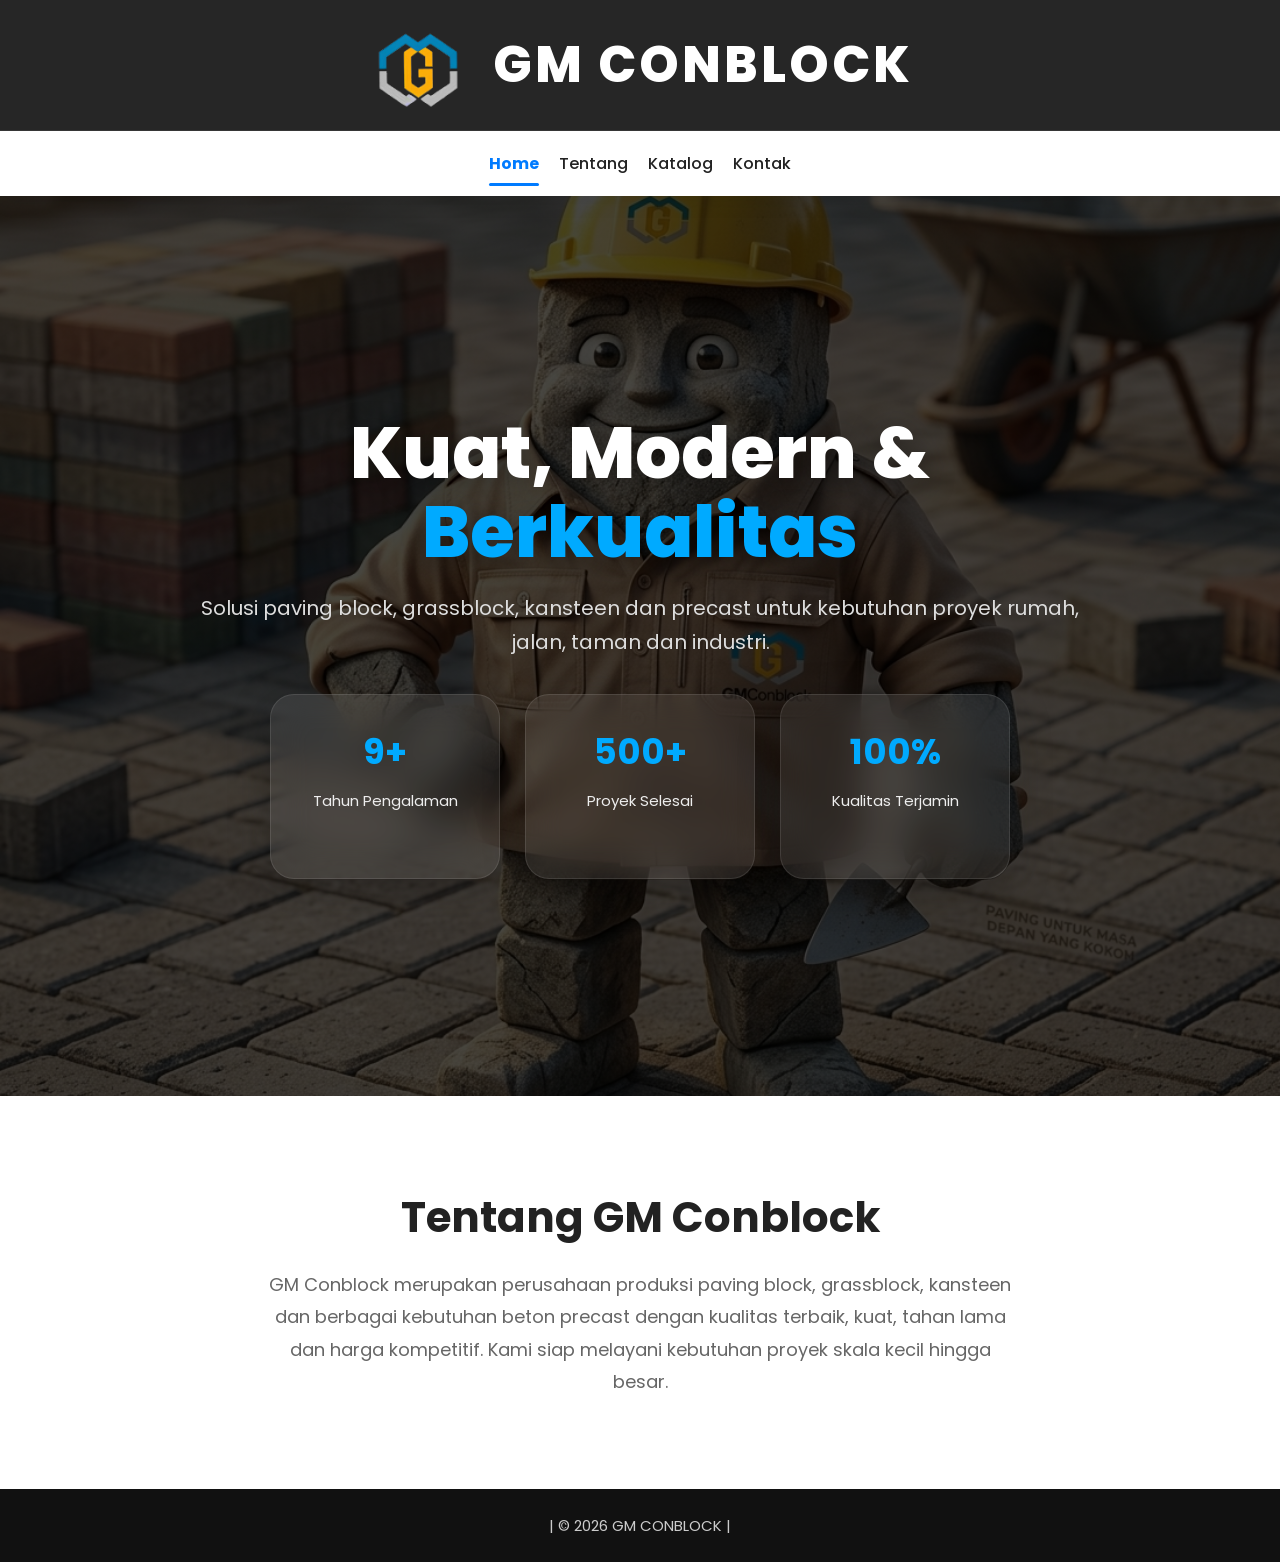
<file: index.html>
<!DOCTYPE html>
<html lang="id">

<head>
    <meta charset="UTF-8">
    <meta name="viewport" content="width=device-width, initial-scale=1.0">

    <title>GM CONBLOCK</title>

    <!-- FAVICON -->
    <link rel="icon" type="image/png" href="foto/logo.png">

    <!-- GOOGLE FONT -->
    <link rel="preconnect" href="https://fonts.googleapis.com">
    <link rel="preconnect" href="https://fonts.gstatic.com" crossorigin>

    <link href="https://fonts.googleapis.com/css2?family=Poppins:wght@300;400;500;600;700;800&display=swap" rel="stylesheet">

    <!-- CSS -->
    <link rel="stylesheet" href="index.css">
</head>

<body>

    <!-- HEADER -->
    <header>

        <div class="header-brand">

            <img src="/foto/logo.png" alt="Logo GM CONBLOCK" class="logo">

            <div class="brand-text">
                <h1>GM CONBLOCK</h1>
            </div>

        </div>

    </header>

    <!-- NAVBAR -->
    <nav>

        <a href="index.html" class="active">Home</a>

        <a href="tentang.html">Tentang</a>

        <a href="katalog.html">Katalog</a>

        <a href="https://wa.me/6281238978954" target="_blank">
            Kontak
        </a>

    </nav>

    <!-- HERO -->
    <section class="hero">

        <div class="hero-content">

            <h2>
                Kuat, Modern &
                <span>Berkualitas</span>
            </h2>

            <p>
                Solusi paving block, grassblock, kansteen dan precast
                untuk kebutuhan proyek rumah, jalan, taman dan industri.
            </p>

            <!-- INFO BOX -->
            <div class="info-box">

                <div class="box">
                    <h3>9+</h3>
                    <p>Tahun Pengalaman</p>
                </div>

                <div class="box">
                    <h3>500+</h3>
                    <p>Proyek Selesai</p>
                </div>

                <div class="box">
                    <h3>100%</h3>
                    <p>Kualitas Terjamin</p>
                </div>

            </div>

        </div>

    </section>

    <!-- CONTENT -->
    <section class="content">

        <h2>Tentang GM Conblock</h2>

        <p>
            GM Conblock merupakan perusahaan produksi paving block,
            grassblock, kansteen dan berbagai kebutuhan beton precast
            dengan kualitas terbaik, kuat, tahan lama dan harga kompetitif.
            Kami siap melayani kebutuhan proyek skala kecil hingga besar.
        </p>

    </section>

    <!-- FOOTER -->
    <footer>
        <p>| © 2026 GM CONBLOCK |</p>
    </footer>

    <!-- JS -->
    <script src="index.js"></script>

</body>

</html>
</file>
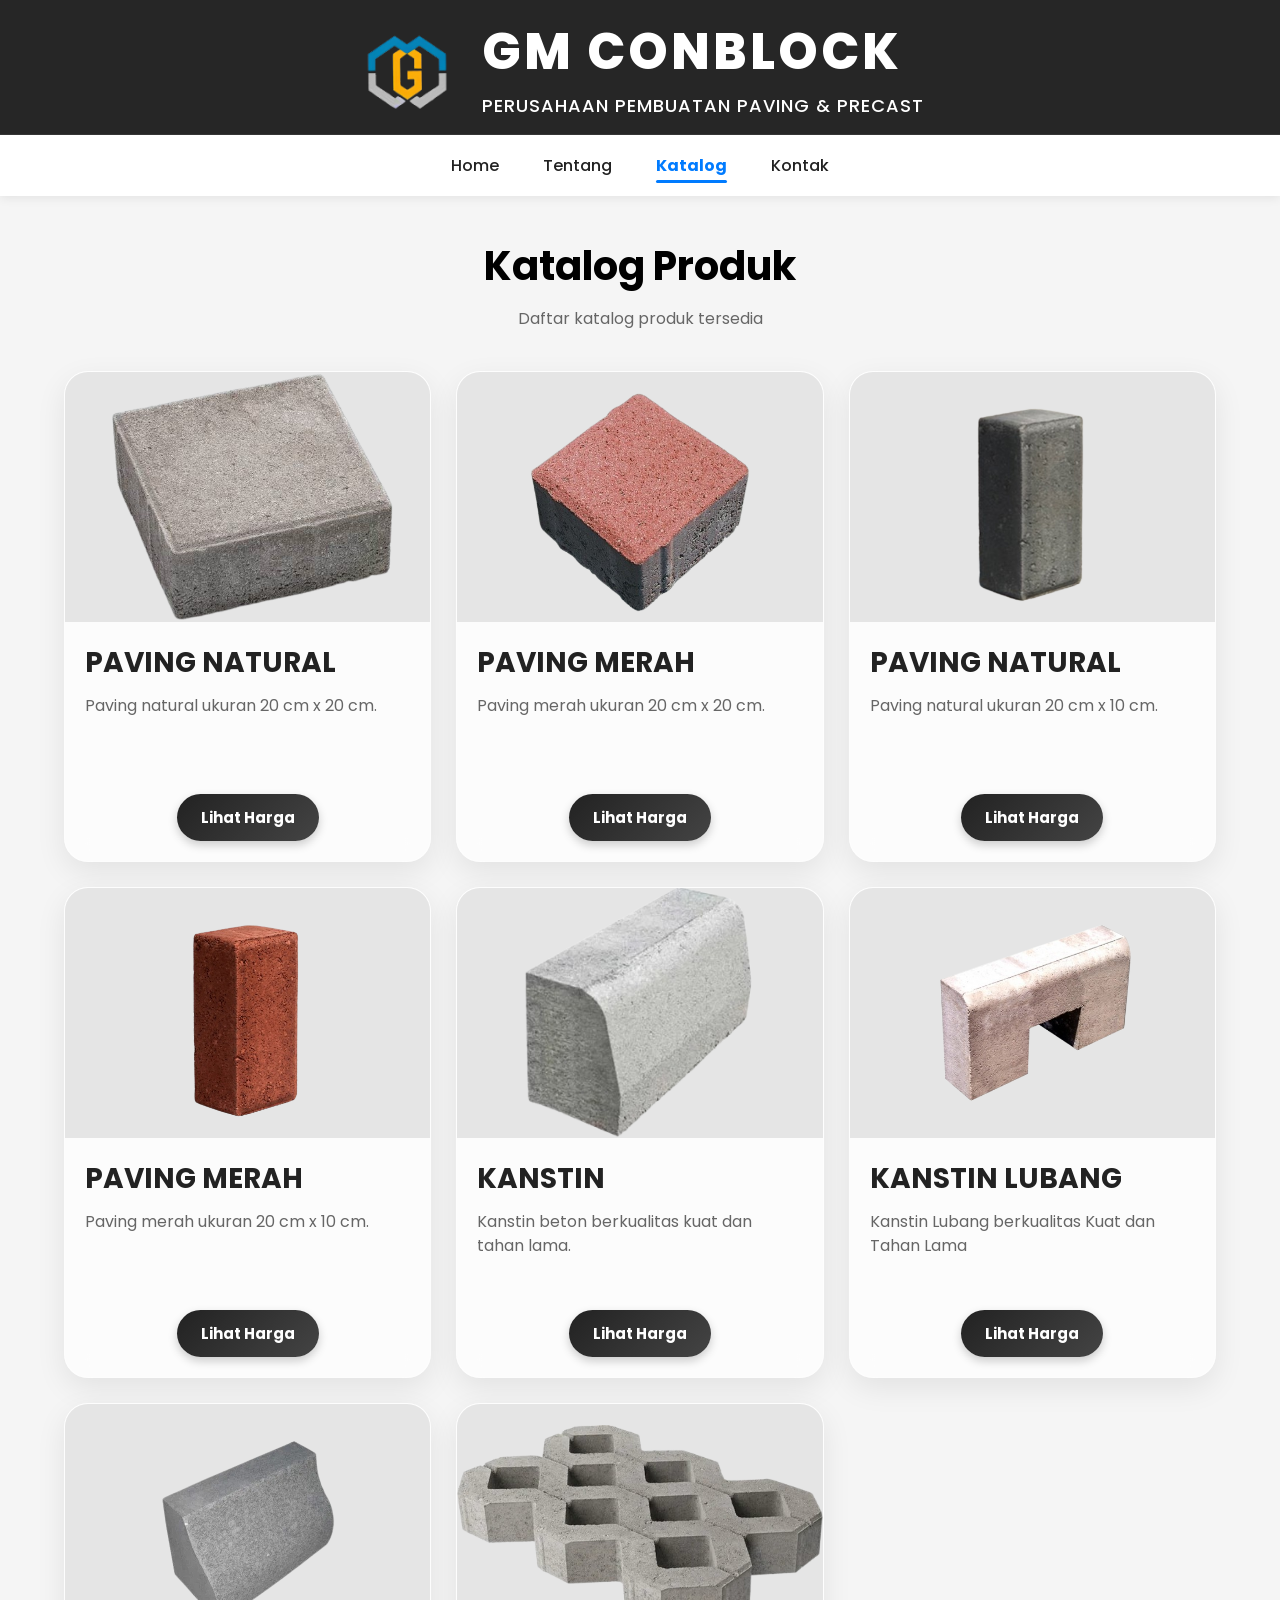
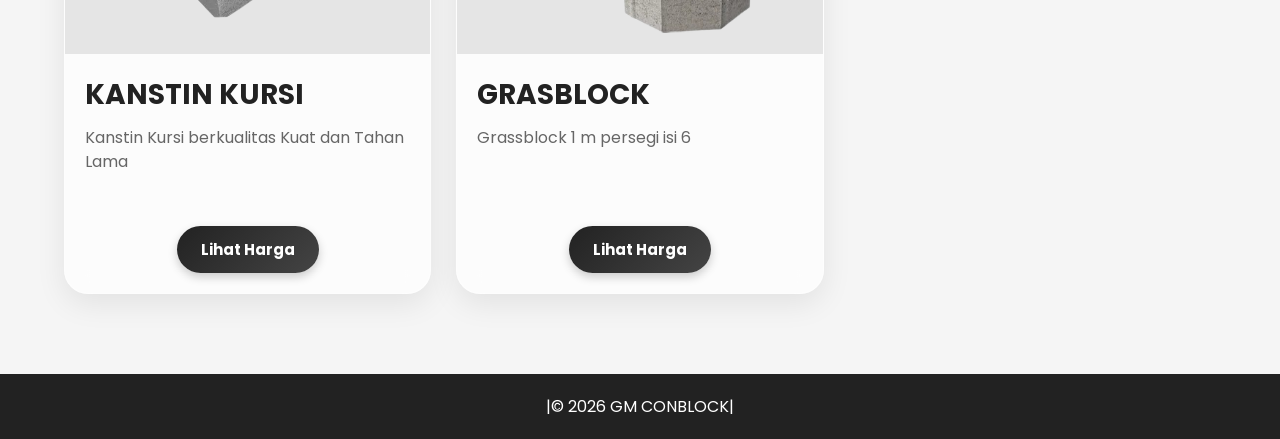
<file: katalog.html>
<!DOCTYPE html>
    <html lang="id">

    <head>
        <meta charset="UTF-8">
        <meta name="viewport" content="width=device-width, initial-scale=1.0">
        <title>Katalog GM CONBLOCK</title>
        <!-- HUBUNGKAN CSS -->
        <link rel="preconnect" href="https://fonts.googleapis.com">

    <link rel="preconnect" href="https://fonts.gstatic.com" crossorigin>

    <link href="https://fonts.googleapis.com/css2?family=Poppins:wght@300;400;500;600;700;800&display=swap" rel="stylesheet">
        <link rel="stylesheet" href="katalog.css">
    </head>

    <body>
    <header>
    <div class="header-brand">

        <img src="foto/logo.png" alt="Logo" class="logo">

        <div class="brand-text">
            <h1>GM CONBLOCK</h1>
            <p>PERUSAHAAN PEMBUATAN PAVING & PRECAST</p>
        </div>
    </div>
    </header>
    <nav>
        <a href="index.html">Home</a>
        <a href="tentang.html">Tentang</a>
        <a href="tentang.html" class="active">Katalog</a>
        <a href="https://wa.me/6281238978954">Kontak</a>
    </nav>
    <!-- POPUP -->
    <div class="popup" id="popupHarga">
        <div class="popup-content">
            <span class="close" onclick="tutupPopup()">
                &times;
            </span>
            <h2 id="judulProduk">
                Daftar Harga
            </h2>
            <table>
                <tr>
                    <th>Jenis</th>
                    <th>Harga Kirim</th>
                    <th>Harga Ambil</th>
                </tr>
                <tbody id="isiHarga">
                </tbody>
            </table>
        </div>
    </div>

    <div class="container">
        <div class="judul">
            <h1>Katalog Produk</h1>
            <p>Daftar katalog produk tersedia</p>
        </div>
        <div class="catalog-grid">

            <!-- CARD 1 -->
            <div class="card">
                <div class="image-box">
                    <img src="foto/paving n.png" alt="Paving Natural">
                </div>
                <div class="card-content">
                    <h3>PAVING NATURAL</h3>
                    <p>
                        Paving natural ukuran 20 cm x 20 cm.
                    </p>
                </div>
                <button class="btn-harga"
                    onclick="bukaPopup(
                    'PAVING NATURAL',
                    'Tebal 6 cm (20x20)',
                    'Rp 90.000',
                    'Rp 85.000',
                    'Tebal 8 cm (20x20)',
                    'Rp 100.000',
                    'Rp 95.000'
                    )">
                    Lihat Harga
                </button>
            </div>

            <!-- CARD 2 -->
            <div class="card">
                <div class="image-box">
                    <img src="foto/paving m.png" alt="Paving Merah">
                </div>
                <div class="card-content">
                    <h3>PAVING MERAH</h3>
                    <p>
                        Paving merah ukuran 20 cm x 20 cm.
                    </p>
                </div>

                <button class="btn-harga"
                    onclick="bukaPopup(
                    'PAVING MERAH',
                    'Tebal 6 cm (20x20)',
                    'Rp 125.000',
                    'Rp 120.000',
                    'Tebal 8 cm (20x20)',
                    'Rp 140.000',
                    'Rp 135.000'
                    )">
                    Lihat Harga
            </button>
            </div>
            
                <!-- CARD 3 -->
                <div class="card">

                    <div class="image-box">
                        <img src="foto/paving n k.png" alt="Paving Natural Kecil">
                    </div>

                    <div class="card-content">
                        <h3>PAVING NATURAL</h3>

                        <p>
                            Paving natural ukuran 20 cm x 10 cm.
                        </p>
                    </div>
                            <button class="btn-harga"
                                onclick="bukaPopup(

                                'PAVING NATURAL',

                                'Tebal 6 cm (20x10)',
                                'Rp 95.000',
                                'Rp 90.000',

                                'Tebal 8 cm (20x10)',
                                'Rp 105.000',
                                'Rp 100.000'

                                )">
                                    Lihat Harga
                        </button>

                </div>

                <!-- CARD 4 -->
                <div class="card">

                    <div class="image-box">
                        <img src="foto/paving m k.png" alt="Paving Merah Kecil">
                    </div>

                    <div class="card-content">
                        <h3>PAVING MERAH</h3>

                        <p>
                            Paving merah ukuran 20 cm x 10 cm.
                        </p>
                    </div>
                            <button class="btn-harga"
                                onclick="bukaPopup(

                                'PAVING MERAH',

                                'Tebal 6 cm (20x10)',
                                'Rp 130.000',
                                'Rp 125.000',

                                'Tebal 8 cm (20x10)',
                                'Rp 145.000',
                                'Rp 130.000'

                                )">
                                    Lihat Harga
                        </button>

                </div>

                <!-- CARD 5 -->
                <div class="card">

                    <div class="image-box">
                        <img src="foto/kanstin biasa.png" alt="Kanstin">
                    </div>

                    <div class="card-content">
                        <h3>KANSTIN</h3>

                        <p>
                            Kanstin beton berkualitas kuat dan tahan lama.
                        </p>
                    </div>
                            <button class="btn-harga"
                                onclick="bukaPopup(

                                'Kanstin',

                                'Ukuran Besar',
                                'Rp 65.000',
                                'Rp 60.000',

                                'Ukuran Kecil',
                                'Rp 55.000',
                                'Rp 50.000'

                                )">
                                    Lihat Harga
                        </button>

                </div>
                <!-- CARD 6 -->
                <div class="card">

                    <div class="image-box">
                        <img src="foto/kansten lubang.png" alt="kanstin">
                    </div>

                    <div class="card-content">
                        <h3>KANSTIN LUBANG</h3>

                        <p>
                            Kanstin Lubang berkualitas Kuat dan Tahan Lama
                        </p>
                    </div> 
                    <button class="btn-harga"
                            onclick="bukaPopupSingle(

                            'KANSTIN LUBANG',

                            'Ukuran Standar',
                            'Rp 65.000',
                            'Rp 60.000'

                            )">
                                Lihat Harga
                    </button>

                </div>
                <!-- CARD 7 -->
                <div class="card">

                    <div class="image-box">
                        <img src="foto/kansten kursi.png" alt="kanstin">
                    </div>

                    <div class="card-content">
                        <h3>KANSTIN KURSI</h3>

                        <p>
                            Kanstin Kursi berkualitas Kuat dan Tahan Lama
                        </p>
                    </div> 
                        <button class="btn-harga"
                            onclick="bukaPopupSingle(

                            'KANSTIN KURSI',

                            'Ukuran Standar',
                            'Rp 75.000',
                            'Rp 70.000'

                            )">
                                Lihat Harga
                    </button>
                
                </div>
                <!-- CARD 8 -->
                <div class="card">

                    <div class="image-box">
                        <img src="foto/grassblock.png" alt="grassblock">
                    </div>

                    <div class="card-content">
                        <h3>GRASBLOCK</h3>

                        <p>
                            Grassblock 1 m persegi isi 6
                        </p>
                    </div> 
                        <button class="btn-harga"
                            onclick="bukaPopupSingle(

                            'GRASSBLOCK',

                            'Ukuran Standar',
                            'Rp 110.000',
                            'Rp 105.000'

                            )">
                                Lihat Harga
                    </button>
                </div>
            </div>

        </div>

    </div>

    <footer>
        <p>|© 2026 GM CONBLOCK|</p>
    </footer>

    <!-- HUBUNGKAN JS -->
    <script src="katalog.js"></script>

    </body>
    </html>
</file>
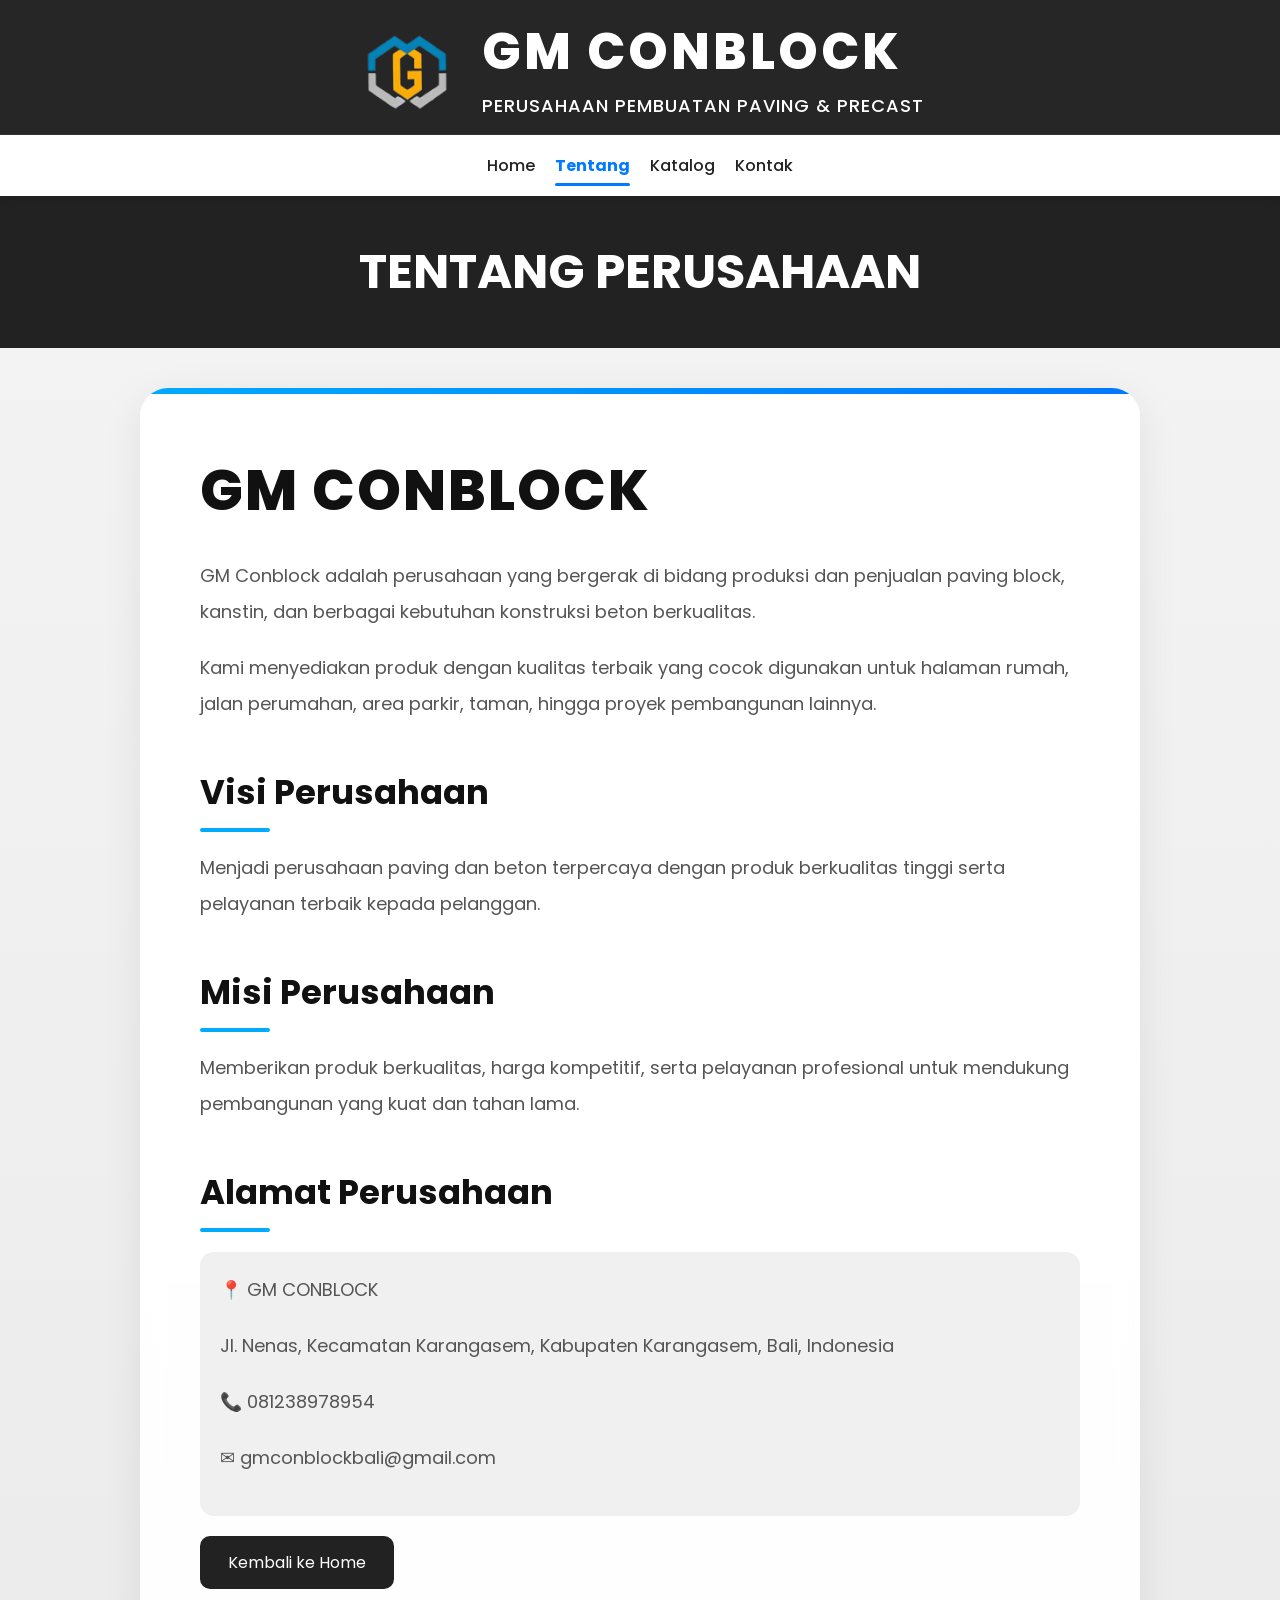
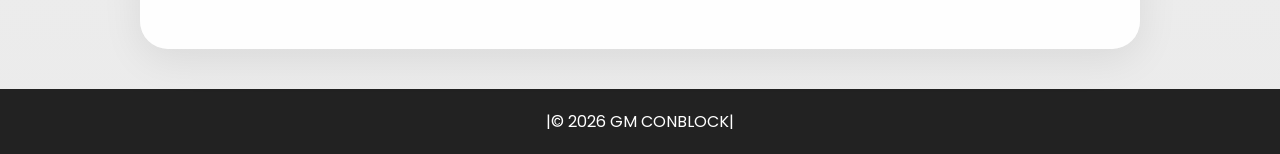
<file: tentang.html>
<!DOCTYPE html>
<html lang="id">

<head>

    <meta charset="UTF-8">

    <meta name="viewport" content="width=device-width, initial-scale=1.0">

    <title>Tentang GM CONBLOCK</title>

    <!-- FAVICON -->
    <link rel="icon" type="image/png" href="/foto/logo.png">

    <!-- GOOGLE FONT -->
    <link rel="preconnect" href="https://fonts.googleapis.com">

    <link rel="preconnect" href="https://fonts.gstatic.com" crossorigin>

    <link href="https://fonts.googleapis.com/css2?family=Poppins:wght@300;400;500;600;700;800&display=swap" rel="stylesheet">

    <!-- CSS -->
    <link rel="stylesheet" href="tentang.css">

</head>

<body>

<header>

    <div class="header-brand">

        <img src="/foto/logo.png" alt="Logo GM CONBLOCK" class="logo">

        <div class="brand-text">

            <h1>GM CONBLOCK</h1>

            <p>PERUSAHAAN PEMBUATAN PAVING & PRECAST</p>

        </div>

    </div>

</header>

<nav>

    <a href="index.html">Home</a>

    <a href="tentang.html" class="active">Tentang</a>

    <a href="katalog.html">Katalog</a>

    <a href="https://wa.me/6281238978954" target="_blank">
        Kontak
    </a>

</nav>

<section class="header-tentang">

    <h1>TENTANG PERUSAHAAN</h1>

</section>

<div class="container">

    <div class="about-box">

        <h1>GM CONBLOCK</h1>

        <p>
            GM Conblock adalah perusahaan yang bergerak di bidang produksi
            dan penjualan paving block, kanstin, dan berbagai kebutuhan
            konstruksi beton berkualitas.
        </p>

        <p>
            Kami menyediakan produk dengan kualitas terbaik yang cocok
            digunakan untuk halaman rumah, jalan perumahan, area parkir,
            taman, hingga proyek pembangunan lainnya.
        </p>

        <h2>Visi Perusahaan</h2>

        <p>
            Menjadi perusahaan paving dan beton terpercaya dengan produk
            berkualitas tinggi serta pelayanan terbaik kepada pelanggan.
        </p>

        <h2>Misi Perusahaan</h2>

        <p>
            Memberikan produk berkualitas, harga kompetitif, serta pelayanan
            profesional untuk mendukung pembangunan yang kuat dan tahan lama.
        </p>

        <h2>Alamat Perusahaan</h2>

        <div class="alamat">

            <p>📍 GM CONBLOCK</p>

            <p>
                Jl. Nenas, Kecamatan Karangasem,
                Kabupaten Karangasem, Bali, Indonesia
            </p>

            <p>📞 081238978954</p>

            <p>✉ gmconblockbali@gmail.com</p>

        </div>

        <a href="index.html" class="btn">
            Kembali ke Home
        </a>

    </div>

</div>

<footer>

    <p>|© 2026 GM CONBLOCK|</p>

</footer>

<script src="tentang.js"></script>

</body>
</html>
</file>
<file: index.css>
/* =========================
   RESET
========================= */

*{
    margin:0;
    padding:0;
    box-sizing:border-box;
    font-family:'Poppins', sans-serif;
}

html,
body{
    overflow-x:hidden;
    scroll-behavior:smooth;
}

body{
    background:#f4f4f4;
    color:#222;
}

/* =========================
   HEADER
========================= */

header{
    background:rgba(10,10,10,0.88);
    backdrop-filter:blur(12px);
    border-bottom:1px solid rgba(255,255,255,0.08);
    padding:15px 20px;
    position:relative;
    z-index:1000;
}

.header-brand{
    display:flex;
    align-items:center;
    justify-content:center;
    gap:25px;
    text-align:left;
    flex-wrap:wrap;
}

.logo{
    width:100px;
    height:100px;
    object-fit:contain;
}

.brand-text h1{
    color:white;
    font-size:50px;
    font-weight:800;
    letter-spacing:3px;
    margin:0;
}

/* =========================
   NAVBAR
========================= */

nav{
    background:rgba(255,255,255,0.95);
    backdrop-filter:blur(10px);
    padding:15px;
    position:sticky;
    top:0;
    z-index:999;
    box-shadow:0 5px 20px rgba(0,0,0,0.08);

    display:flex;
    justify-content:center;
    align-items:center;
    flex-wrap:wrap;
    gap:20px;
}

nav a{
    color:#222;
    text-decoration:none;
    font-weight:500;
    transition:0.3s;
    position:relative;
    padding:5px 0;
}

nav a::after{
    content:'';
    position:absolute;
    width:0%;
    height:2px;
    left:0;
    bottom:-5px;
    background:#007bff;
    transition:0.3s;
}

nav a:hover::after{
    width:100%;
}

nav a:hover{
    color:#007bff;
}

nav a.active{
    color:#007bff;
    font-weight:bold;
}

nav a.active::after{
    width:100%;
    height:3px;
    border-radius:10px;
}

/* =========================
   HERO
========================= */

.hero{
    min-height:100vh;
    display:flex;
    align-items:center;
    justify-content:center;
    text-align:center;
    padding:40px 20px;

    background-image:
    linear-gradient(
        rgba(0,0,0,0.72),
        rgba(0,0,0,0.72)
    ),
    url('/foto/maskot.png');

    background-size:cover;
    background-position:center;
    background-repeat:no-repeat;

    color:white;
    position:relative;
}

.hero-content{
    max-width:900px;
    width:100%;
    animation:fade 1.5s ease;
}

.hero h2{
    font-size:clamp(32px,8vw,72px);
    margin-bottom:20px;
    line-height:1.1;
    font-weight:800;
    text-shadow:0 5px 30px rgba(0,0,0,0.4);
}

.hero span{
    color:#00aaff;
}

.hero p{
    font-size:clamp(15px,3vw,20px);
    color:#ddd;
    margin-bottom:35px;
    line-height:1.7;
}

/* =========================
   INFO BOX
========================= */

.info-box{
    display:flex;
    justify-content:center;
    align-items:center;
    gap:25px;
    flex-wrap:wrap;
    margin-top:30px;
}

.box{
    background:rgba(255,255,255,0.08);
    border:1px solid rgba(255,255,255,0.1);
    backdrop-filter:blur(18px);

    padding:30px 25px;

    width:100%;
    max-width:230px;

    border-radius:24px;

    transition:0.4s;

    box-shadow:
    0 10px 40px rgba(0,0,0,0.25);
}

.box:hover{
    transform:
    translateY(-10px)
    scale(1.03);

    background:rgba(255,255,255,0.12);
}

.box h3{
    font-size:35px;
    margin-bottom:10px;
    color:#00aaff;
}

.box p{
    font-size:15px;
    color:#eee;
}

/* =========================
   CONTENT
========================= */

.content{
    padding:90px 20px;
    text-align:center;
    background:white;
}

.content h2{
    font-size:clamp(28px,5vw,42px);
    margin-bottom:20px;
}

.content p{
    max-width:750px;
    margin:auto;
    color:#666;
    line-height:1.8;
    font-size:18px;
}

/* =========================
   FOOTER
========================= */

footer{
    background:#111;
    color:#ccc;
    text-align:center;
    padding:25px;
    font-size:15px;
}

/* =========================
   ANIMATION
========================= */

@keyframes fade{

    from{
        opacity:0;
        transform:translateY(40px);
    }

    to{
        opacity:1;
        transform:translateY(0);
    }

}

/* =========================
   TABLET
========================= */

@media(max-width:768px){

    .header-brand{
        flex-direction:column;
        text-align:center;
        gap:15px;
    }

    .brand-text h1{
        font-size:36px;
        letter-spacing:2px;
    }

    .logo{
        width:80px;
        height:80px;
    }

    nav{
        gap:15px;
    }

    nav a{
        font-size:14px;
    }

    .hero{
        padding:60px 20px;
    }

    .hero p{
        font-size:16px;
    }

    .content{
        padding:70px 20px;
    }

    .content p{
        font-size:16px;
    }

}

/* =========================
   MOBILE
========================= */

@media(max-width:480px){

    header{
        padding:15px;
    }

    .brand-text h1{
        font-size:28px;
    }

    .logo{
        width:70px;
        height:70px;
    }

    nav{
        gap:10px;
        padding:12px;
    }

    nav a{
        font-size:13px;
    }

    .hero{
        padding:40px 15px;
    }

    .hero p{
        font-size:15px;
    }

    .info-box{
        gap:15px;
    }

    .box{
        padding:25px 20px;
    }

    .box h3{
        font-size:30px;
    }

    .content{
        padding:60px 15px;
    }

    .content p{
        font-size:15px;
        line-height:1.7;
    }

    footer{
        font-size:13px;
    }

}
</file>
<file: katalog.css>
.header-brand{
    display:flex;
    align-items:center;
    justify-content:center;
    gap:25px;
    text-align:left;
}
.logo{
    width:100px;
    height:100px;
    object-fit:contain;
}

.brand-text h1{
    color:white;
    font-size:50px;
    font-weight:800;
    letter-spacing:3px;
    margin:0;
}
.brand-text p{
    color:white;
    font-size:18px;
    margin-top:2px;
    font-weight:500;
    letter-spacing:1px;
}
/* =========================
   RESET DASAR
========================= */
*{
    margin:0;
    padding:0;
    box-sizing:border-box;
    font-family:'Poppins', sans-serif;
}
/* Background website */
body{
    background:#f5f5f5;
}

/* =========================
   HEADER
========================= */
header{
    background:rgba(10,10,10,0.88);
    backdrop-filter:blur(12px);
    border-bottom:1px solid rgba(255,255,255,0.08);
    padding:15px 20px;
    position:relative;
    z-index:1000;
}

/* Judul header */
header h1{
    font-size:48px;
    letter-spacing:2px;
}
/* Subjudul header */
header p{
    margin-top:8px;
    color:#ccc;
    font-size:17px;
}

/* =========================
   NAVBAR
========================= */
nav{
    background:white;
    padding:18px;
    text-align:center;
    position: sticky;
    top: 0;
    z-index: 999;
    box-shadow:0 2px 10px rgba(0,0,0,0.08);
}

nav a{
    color:#222;
    text-decoration:none;
    margin:0 20px;
    font-weight:500;
    transition:0.3s;
    position:relative;
}

/* Hover menu */
nav a:hover{
    color:#007bff;
}
/* Menu aktif */
nav a.active{
    color:#007bff;
    font-weight:bold;
    position:relative;
}
/* Garis bawah menu aktif */
nav a.active::after{
    content:'';
    position:absolute;
    left:0;
    bottom:-6px;
    width:100%;
    height:3px;
    background:#007bff;
    border-radius:10px;
}

/* =========================
   CONTAINER
========================= */

.container{
    width:90%;
    margin:auto;
    padding:40px 0;
}
/* =========================
   JUDUL
========================= */
.judul{
    text-align:center;
    margin-bottom:40px;
}
.judul h1{
    font-size:40px;
    margin-bottom:10px;
}
.judul p{
    color:#666;
}
/* =========================
   GRID KATALOG
========================= */
.catalog-grid{
    display:grid;
    grid-template-columns:
    repeat(auto-fit, minmax(280px, 1fr));
    gap:25px;
}
/* =========================
   CARD PRODUK
========================= */
    .card{
        background:rgba(255,255,255,0.7);

        backdrop-filter:blur(12px);

        border:1px solid rgba(255,255,255,0.4);

        border-radius:24px;

        overflow:hidden;

        box-shadow:
        0 10px 30px rgba(0,0,0,0.08);

        transition:0.4s ease;

        position:relative;
    }
/* Efek hover */
.card:hover{
    transform:
    translateY(-12px)
    scale(1.02);
    box-shadow:
    0 20px 40px rgba(0,0,0,0.18);
}
/* =========================
   IMAGE BOX
========================= */
.image-box{
    width:100%;
    height:250px;
    background:#e5e5e5;
    display:flex;
    align-items:center;
    justify-content:center;
    overflow:hidden;
}
.image-box img{
    width:100%;
    height:100%;
    object-fit:contain;
}

/* =========================
   CONTENT CARD
========================= */
.card-content{
    padding:20px;
}
.card-content h3{
    margin-bottom:10px;
    color:#222;
    font-size:28px;
}

.card-content p{
    color:#666;
    line-height:1.5;
    min-height:60px;
}

/* =========================
   BUTTON HARGA
========================= */
.btn-harga{
    display:block;
    width:fit-content;
    margin:20px auto 20px auto;
    padding:12px 24px;
    background:linear-gradient(135deg,#222,#444);
    color:white;
    border:none;
    border-radius:30px;
    font-size:15px;
    font-weight:bold;
    cursor:pointer;
    transition:0.3s;
    box-shadow:0 4px 10px rgba(0,0,0,0.2);
}
/* Hover tombol */
.btn-harga:hover{
    transform:translateY(-3px) scale(1.05);
    background:linear-gradient(135deg,#444,#666);
    box-shadow:0 8px 20px rgba(0,0,0,0.25);
}
/* =========================
   POPUP
========================= */
.popup{
    display:none;
    position:fixed;
    top:0;
    left:0;
    width:100%;
    height:100%;
    background:rgba(0,0,0,0.6);
    justify-content:center;
    align-items:center;
    z-index:999;
}

/* Isi popup */
.popup-content{
    background:white;
    width:90%;
    max-width:900px;
    padding:30px;
    border-radius:15px;
    position:relative;
    overflow:auto;
}

/* Tombol close */
.close{
    position:absolute;
    top:10px;
    right:15px;
    font-size:30px;
    cursor:pointer;
}
/* =========================
   TABLE
========================= */
table{
    width:100%;
    border-collapse:collapse;
    margin-top:20px;
}
table th,
table td{
    border:1px solid #333;
    padding:12px;
    text-align:center;
    font-size:20px;
    white-space:nowrap;
}
table th{
    background:#222;
    color:white;
}
/* =========================
   FOOTER
========================= */
footer{
    background:#222;
    color:white;
    text-align:center;
    padding:20px;
    margin-top:40px;
}
/* =========================
   RESPONSIVE
========================= */

html,
body{
    overflow-x:hidden;
}

/* TABLET */
@media(max-width:768px){

    .header-brand{
        flex-direction:column;
        text-align:center;
        gap:15px;
    }

    .logo{
        width:80px;
        height:80px;
    }

    .brand-text h1{
        font-size:32px;
        letter-spacing:2px;
    }

    .brand-text p{
        font-size:14px;
    }

    nav{
        display:flex;
        justify-content:center;
        align-items:center;
        flex-wrap:wrap;
        gap:15px;
        padding:15px 10px;
    }

    nav a{
        margin:0;
        font-size:14px;
    }

    .judul h1{
        font-size:32px;
    }

    .catalog-grid{
        grid-template-columns:1fr;
    }

    .image-box{
        height:220px;
    }

    .card-content h3{
        font-size:24px;
    }

    .card-content p{
        min-height:auto;
        font-size:15px;
    }

    .popup-content{
        width:95%;
        padding:20px;
    }

    table{
        display:block;
        overflow-x:auto;
        white-space:nowrap;
    }

    table th,
    table td{
        font-size:15px;
        padding:10px;
    }

}

/* MOBILE */
@media(max-width:480px){

    header{
        padding:15px;
    }

    .logo{
        width:70px;
        height:70px;
    }

    .brand-text h1{
        font-size:26px;
    }

    .brand-text p{
        font-size:12px;
        line-height:1.5;
    }

    nav{
        gap:10px;
    }

    nav a{
        font-size:13px;
    }

    .container{
        width:95%;
    }

    .judul h1{
        font-size:28px;
    }

    .judul p{
        font-size:14px;
    }

    .image-box{
        height:200px;
    }

    .card{
        border-radius:18px;
    }

    .card-content{
        padding:18px;
    }

    .card-content h3{
        font-size:22px;
    }

    .card-content p{
        font-size:14px;
        line-height:1.6;
    }

    .btn-harga{
        width:85%;
        text-align:center;
        font-size:14px;
        padding:12px;
    }

    .popup-content{
        padding:15px;
        border-radius:12px;
    }

    #judulProduk{
        font-size:22px;
        padding-right:30px;
    }

    table th,
    table td{
        font-size:13px;
        padding:8px;
    }

    .close{
        font-size:26px;
    }

    footer{
        font-size:13px;
    }

}
</file>
<file: tentang.css>
/* =========================
   RESET
========================= */

*{
    margin:0;
    padding:0;
    box-sizing:border-box;
    font-family:'Poppins', sans-serif;
}

html,
body{
    overflow-x:hidden;
    scroll-behavior:smooth;
}

body{
    background:
    linear-gradient(
        180deg,
        #f5f5f5,
        #ebebeb
    );

    color:#333;
}

/* =========================
   HEADER
========================= */

header{
    background:rgba(10,10,10,0.88);

    backdrop-filter:blur(12px);

    border-bottom:1px solid rgba(255,255,255,0.08);

    padding:15px 20px;

    position:relative;

    z-index:1000;
}

.header-brand{
    display:flex;
    align-items:center;
    justify-content:center;
    gap:25px;
    text-align:left;
    flex-wrap:wrap;
}

.logo{
    width:100px;
    height:100px;
    object-fit:contain;
}

.brand-text h1{
    color:white;
    font-size:50px;
    font-weight:800;
    letter-spacing:3px;
    margin:0;
}

.brand-text p{
    color:white;
    font-size:18px;
    margin-top:2px;
    font-weight:500;
    letter-spacing:1px;
}

/* =========================
   NAVBAR
========================= */

nav{
    background:white;

    padding:18px;

    position:sticky;

    top:0;

    z-index:999;

    box-shadow:0 2px 10px rgba(0,0,0,0.08);

    display:flex;
    justify-content:center;
    align-items:center;
    flex-wrap:wrap;
    gap:20px;
}

nav a{
    color:#222;

    text-decoration:none;

    font-weight:500;

    transition:0.3s;

    position:relative;
}

nav a:hover{
    color:#007bff;
}

nav a.active{
    color:#007bff;
    font-weight:bold;
}

nav a.active::after{
    content:'';

    position:absolute;

    left:0;

    bottom:-8px;

    width:100%;

    height:3px;

    background:#007bff;

    border-radius:10px;
}

/* =========================
   HEADER TENTANG
========================= */

.header-tentang{
    background:#222;

    color:white;

    text-align:center;

    padding:40px 20px;
}

.header-tentang h1{
    font-size:clamp(28px,6vw,48px);
}

/* =========================
   CONTAINER
========================= */

.container{
    width:90%;
    max-width:1000px;
    margin:40px auto;
}

/* =========================
   ABOUT BOX
========================= */

.about-box{
    background:rgba(255,255,255,0.95);

    backdrop-filter:blur(12px);

    padding:60px;

    border-radius:28px;

    box-shadow:
    0 10px 40px rgba(0,0,0,0.08);

    position:relative;

    overflow:hidden;
}

.about-box::before{
    content:'';

    position:absolute;

    top:0;
    left:0;

    width:100%;
    height:6px;

    background:linear-gradient(
        90deg,
        #00aaff,
        #0077ff
    );
}

.about-box h1{
    font-size:clamp(32px,7vw,56px);

    font-weight:800;

    margin-bottom:25px;

    color:#111;

    letter-spacing:2px;
}

.about-box h2{
    font-size:clamp(24px,5vw,34px);

    margin-top:45px;

    margin-bottom:18px;

    color:#111;
}

.about-box h2::after{
    content:'';

    display:block;

    width:70px;
    height:4px;

    background:#00aaff;

    border-radius:20px;

    margin-top:10px;
}

.about-box p{
    font-size:18px;

    line-height:2;

    color:#555;

    margin-bottom:20px;
}

/* =========================
   ALAMAT
========================= */

.alamat{
    background:#f0f0f0;

    padding:20px;

    border-radius:14px;

    margin-top:20px;
}

/* =========================
   BUTTON
========================= */

.btn{
    display:inline-block;

    margin-top:20px;

    padding:14px 28px;

    background:#222;

    color:white;

    text-decoration:none;

    border-radius:10px;

    transition:0.3s;
}

.btn:hover{
    background:#444;

    transform:translateY(-2px);
}

/* =========================
   FOOTER
========================= */

footer{
    background:#222;

    color:white;

    text-align:center;

    padding:20px;

    margin-top:40px;
}

/* =========================
   TABLET
========================= */

@media(max-width:768px){

    .header-brand{
        flex-direction:column;
        text-align:center;
        gap:15px;
    }

    .logo{
        width:80px;
        height:80px;
    }

    .brand-text h1{
        font-size:34px;
        letter-spacing:2px;
    }

    .brand-text p{
        font-size:14px;
    }

    nav{
        gap:15px;
        padding:15px;
    }

    nav a{
        font-size:14px;
    }

    .about-box{
        padding:40px 25px;
    }

    .about-box p{
        font-size:16px;
        line-height:1.9;
    }

}

/* =========================
   MOBILE
========================= */

@media(max-width:480px){

    header{
        padding:15px;
    }

    .logo{
        width:70px;
        height:70px;
    }

    .brand-text h1{
        font-size:26px;
    }

    .brand-text p{
        font-size:12px;
        line-height:1.5;
    }

    nav{
        gap:10px;
    }

    nav a{
        font-size:13px;
    }

    .container{
        width:95%;
    }

    .about-box{
        padding:30px 18px;
        border-radius:20px;
    }

    .about-box p{
        font-size:15px;
        line-height:1.8;
    }

    .alamat{
        padding:15px;
    }

    .btn{
        width:100%;
        text-align:center;
    }

    footer{
        font-size:13px;
    }

}
</file>
